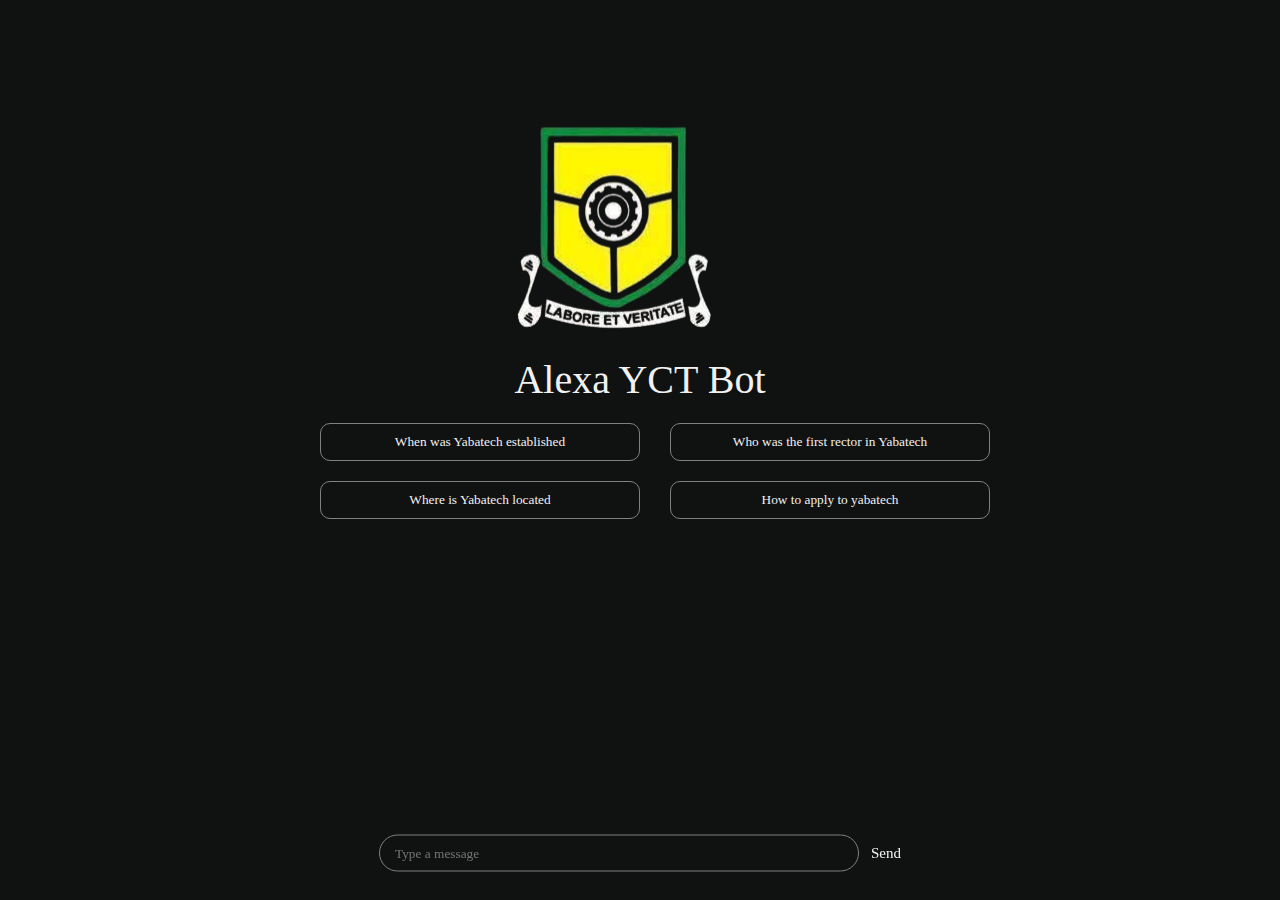
<file: index.html>
<!DOCTYPE html>
<html lang="en">
<head>
    <meta charset="UTF-8">
    <meta http-equiv="X-UA-Compatible" content="IE=edge">
    <meta name="viewport" content="width=device-width, initial-scale=1.0">
    <link rel="stylesheet" href="styles/newstyles.css">
    <link rel="preconnect" href="https://fonts.googleapis.com">
<link rel="preconnect" href="https://fonts.gstatic.com" crossorigin>
<link href="https://fonts.googleapis.com/css2?family=Roboto:wght@100;300;400;500&display=swap" rel="stylesheet">
<link rel="icon" href="images/20240118_182844.png">
    <title>Yabatech_bot</title>
</head>
<body>

  <div class="container-1">
  <div class="logo">
    <div class="image-logo">
      <img src="images/image-removebg-preview.png" width="202" height="250" class="logoo">
      <div class="name">Alexa YCT Bot</div>
    </div>
  </div>
<div class="main">

</div>

<div class="display">
  <button class="each js-preset-1" onclick="respondToPreset('1')">When was Yabatech established</button>
  <button class="each js-preset-2" onclick="respondToPreset('2')">Who was the first rector in Yabatech</button>
  
</div>

<div class="display">
  <button class="each js-preset-3" onclick="respondToPreset('3')">Where is Yabatech located</button>
  <button class="each js-preset-4" onclick="respondToPreset('4')">How to apply to yabatech</button>
</div>
</div>


  <div class="messagebox">
    <input type="text" class="text" placeholder="Type a message"><button class="sendbutton">Send</button>
  </div>
<!--   <a href="ma"></a> -->
</body>
<script src="script/BOLUspa.js"></script>
</html>
</file>
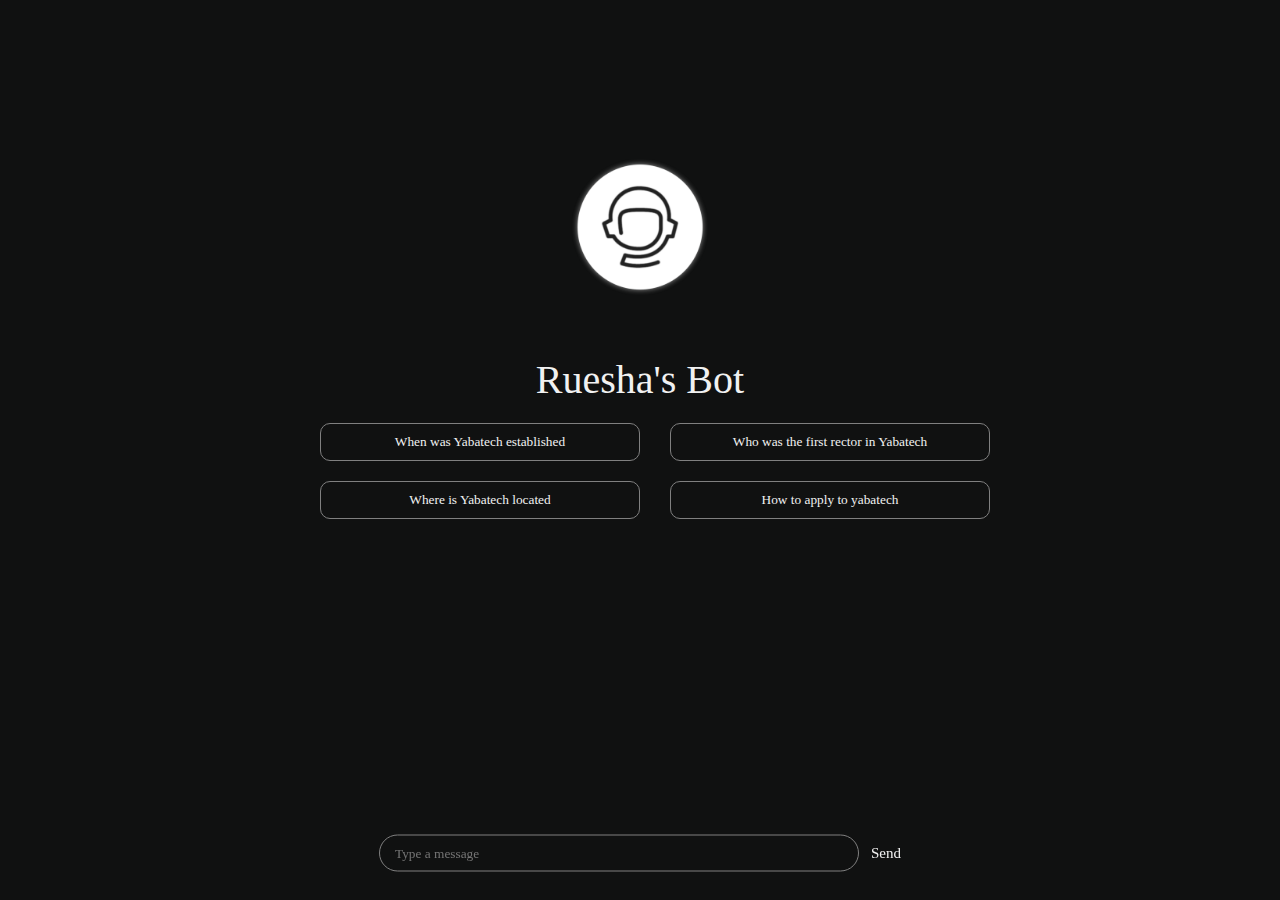
<file: BOLUspa.html>
<!DOCTYPE html>
<html lang="en">
<head>
    <meta charset="UTF-8">
    <meta http-equiv="X-UA-Compatible" content="IE=edge">
    <meta name="viewport" content="width=device-width, initial-scale=1.0">
    <link rel="stylesheet" href="styles/newstyles.css">
    <link rel="preconnect" href="https://fonts.googleapis.com">
<link rel="preconnect" href="https://fonts.gstatic.com" crossorigin>
<link href="https://fonts.googleapis.com/css2?family=Roboto:wght@100;300;400;500&display=swap" rel="stylesheet">
<link rel="stylesheet" href="styles/media-query.css">
<link rel="icon" href="images/20240118_182844.png">
    <title>Yabatech_bot</title>
</head>
<body>

  <div class="container-1">
  <div class="logo">
    <div class="image-logo">
      <img src="images/20240118_182844.png" width="250" height="250" class="logoo">
      <div class="name">Ruesha's Bot</div>
    </div>
  </div>
<div class="main">

</div>

<div class="display">
  <button class="each js-preset-1" onclick="respondToPreset('1')">When was Yabatech established</button>
  <button class="each js-preset-2" onclick="respondToPreset('2')">Who was the first rector in Yabatech</button>
  
</div>

<div class="display">
  <button class="each js-preset-3" onclick="respondToPreset('3')">Where is Yabatech located</button>
  <button class="each js-preset-4" onclick="respondToPreset('4')">How to apply to yabatech</button>
</div>
</div>


  <div class="messagebox">
    <input type="text" class="text" placeholder="Type a message"><button class="sendbutton">Send</button>
  </div>
  
</body>
<script src="script/BOLUspa.js"></script>
</html>
</file>
<file: styles/newstyles.css>
body * {
    font-family: Nunito;
}

*{
    margin: 0;
    padding: 0;
    box-sizing: border-box;
}

body{
    background-color:#101111;
    color: #f1f1f1;
    font-family: 'roboto';
    overflow-x: hidden;
}

.logo{
    display: flex;
    justify-content: center;
    align-items: center;
    margin-top:8%;
}

.name{
    font-family: 'roboto medium';
    font-size: 40px;
    text-align: center;
}

.text{
    background-color: transparent;
    border: 1px solid gray;
    border-radius: 45px;
    width:30rem;
    line-height: 35px;
    color: #f1f1f1; 
    text-indent: 15px;
}

.messagebox{
    /* margin-top: 70px; */
    display:flex;
    justify-content:center;
    align-items: center;
    position: fixed;
    left: 50%;
    bottom: 10px;
    transform: translate(-50%, -50%);
}

.sendbutton{
    background-color: transparent;
    border: none;
    margin-left: 12px;
    color: #f1f1f1;
    cursor: pointer;
    font-family:'roboto regular';
    font-size: 15px;
}

.sendbutton:hover{
    opacity: 0.8;
}

.bot{
    display: flex;
    align-items: center;
}

.left{
    margin: 10;
    padding: 5;
}

.response, .request{
    padding-left:50px;
    font-family:'roboto light';
    width: 90%;
    text-align: justify;
    line-height: 25px;
    transition: 2s ease;
}

.logoo{
    animation: scale 4s  ease-in-out;
    animation-delay: 1s;
}

@keyframes scale {
    0%{
        transform: scale(1);
    }

    50%{
        transform: scale(1.3);
    }

    100%{
        transform: scale(1);
    }
}

.display{
    display: flex;
    justify-content:center;
    align-items: center;
    font-family:'roboto medium';
    font-size: 15px;
    margin-top: 20px;
}

.preset1{
    border: 1px solid gray;
    padding: 10px;
    border-radius: 10px;
    background-color: transparent;
    color: #f1f1f1;
    margin-left: 30px;
    width: 20%;
    cursor: pointer;
}

.js-preset-1{
    border: 1px solid gray;
    padding: 10px;
    border-radius: 10px;
    background-color: transparent;
    color: #f1f1f1;
    margin-left: 30px;
    width: 20rem;
    cursor: pointer;
    transition: opacity 0.5s ease-in-out;
    white-space: nowrap;
}

.js-preset-2{
    border: 1px solid gray;
    padding: 10px;
    border-radius: 10px;
    background-color: transparent;
    color: #f1f1f1;
    margin-left: 30px;
    width: 20rem;
    cursor: pointer;
    transition: opacity 0.5s ease-in-out;
    white-space: nowrap
}

.js-preset-3{
    border: 1px solid gray;
    padding: 10px;
    border-radius: 10px;
    background-color: transparent;
    color: #f1f1f1;
    margin-left: 30px;
    width: 20rem;
    cursor: pointer;
    transition: opacity 0.5s ease-in-out;
    white-space: nowrap
}

.js-preset-4{
    border: 1px solid gray;
    padding: 10px;
    border-radius: 10px;
    background-color: transparent;
    color: #f1f1f1;
    margin-left: 30px;
    width: 20rem;
    cursor: pointer;
    transition: opacity 0.5s ease-in-out;
    white-space: nowrap
}

.js-preset-1:hover,.js-preset-2:hover,.js-preset-3:hover,.js-preset-4:hover{
    opacity: 0.5;
}

.bot-profile{
    display: inline;
}

.bot-name{
font-family: 'roboto regular';
}

.new-margin{
    margin-top: 20%;
}

.main {
    display: none;
    height: calc(100vh - 88px);
    overflow: auto; 
}

.main::-webkit-scrollbar {
    display: none;
}

.response{
    animation: display-response 4s ease-in-out;
    max-height: 90vh;
}

@keyframes display-response{
    0%{
        opacity: 0;
    }

    50%{
        opacity: 0.5;
    }
    
    100%{
        opacity: 1;
    }
}

a{
    text-decoration: none;
    color: rgb(57, 57, 155);
}

@media all and (max-width: 700px) {
    .display {
        margin: 0 0 10px 0;
        flex-direction: column;
        gap: 10px;
    }

    .logo {
        margin: 0 0 20px 0;
    }

    .logoo {
        width: 200px;
        height: 200px;
    }

    .name {
        font-size: 2rem;
    }

    .each {
        width: 19rem;
        margin: auto;
    }

    .text {
        width: 18rem;
    }
}
</file>
<file: styles/media-query.css>
@media(max-width:831px){
    .text{
        margin-top: 120px;
    }

    .sendbutton{
        margin-top: 120px;
    }
}
@media(max-width:536px){
    .js-preset-1,.js-preset-2,.js-preset-3,.js-preset-4{
        width: 15rem;
    }
}

@media(max-width:526px){
    .js-preset-3,.js-preset-4{
        display: none;
    }

    .display{
        flex-direction: column;
    }

    .js-preset-1,.js-preset-2{
        margin-bottom: 20px;
        width: 20rem;
    }

    .text{
        width: 25rem;
    }
}

/* @media(orientation:portrait){
    .body{
        overflow-y:hidden ;
    }
} */
</file>
